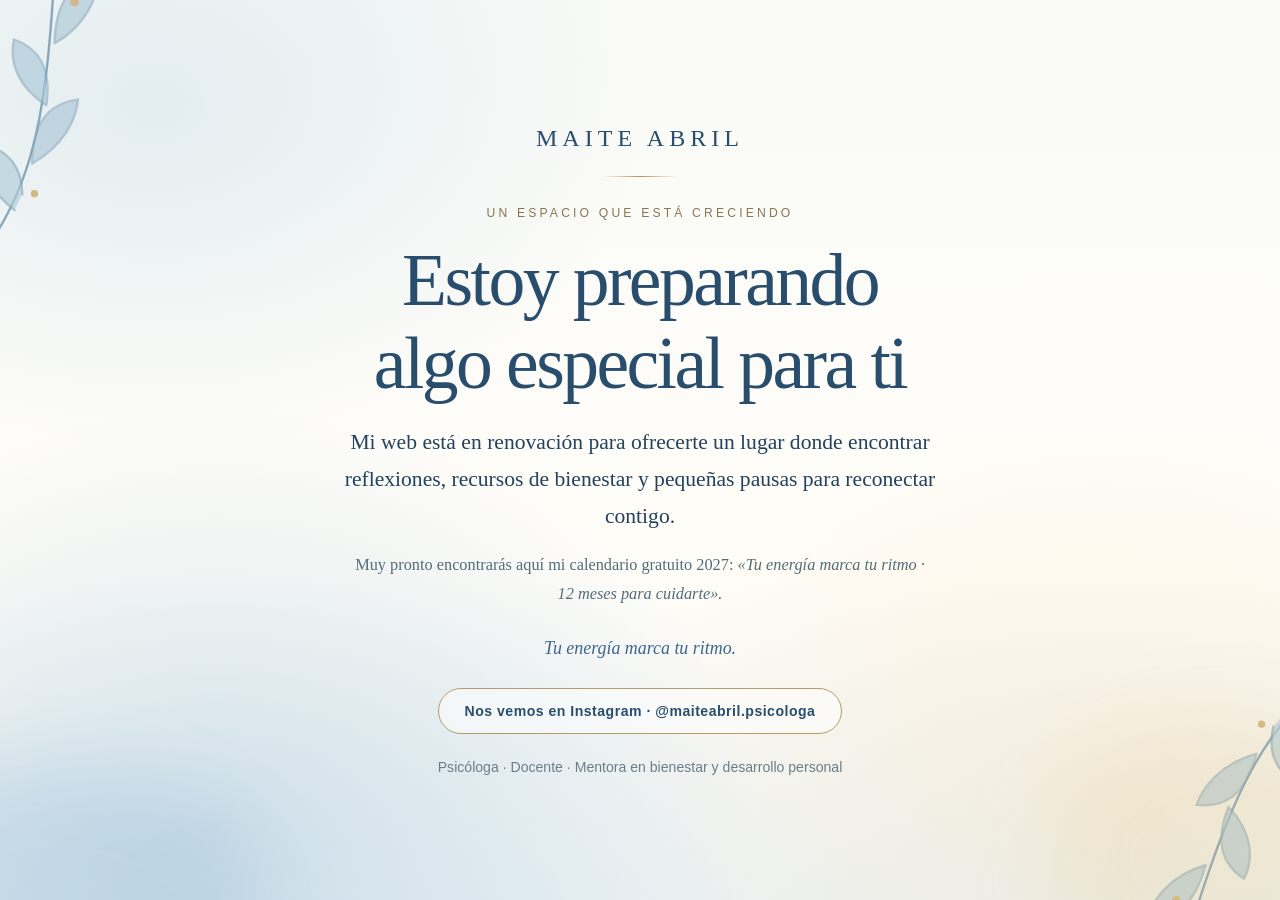
<file: index.html>
<!doctype html>
<html lang="es">
<head>
  <meta charset="UTF-8">
  <meta name="viewport" content="width=device-width, initial-scale=1">
  <meta name="theme-color" content="#f7f8f5">
  <meta name="description" content="La web de Maite Abril está en renovación. Muy pronto encontrarás recursos de bienestar y el calendario gratuito 2027.">
  <title>Maite Abril · Web en renovación</title>
  <style>
    :root { --blue:#294d6c; --soft:#3a668f; --gold:#bd9251; --ink:#24425e; --cream:#fcfbf6; }
    * { box-sizing:border-box; }
    html,body { margin:0; min-height:100%; }
    body { font-family:Georgia,'Times New Roman',serif; color:var(--ink); background:
      radial-gradient(ellipse at 17% 92%,rgba(113,164,200,.28) 0,transparent 36%),
      radial-gradient(ellipse at 86% 88%,rgba(242,209,155,.27) 0,transparent 33%),
      radial-gradient(ellipse at 12% 12%,rgba(122,175,209,.18) 0,transparent 31%),
      linear-gradient(180deg,#f9faf7 0%,#fffdf8 64%,#edf3f5 100%); }
    .page { min-height:100vh; min-height:100dvh; overflow:hidden; position:relative; display:grid; place-items:center; padding:60px 20px; }
    .page:before,.page:after {content:"";position:absolute;z-index:0;pointer-events:none;border-radius:50%;filter:blur(38px)}
    .page:before {width:450px;height:300px;left:-180px;bottom:-170px;background:rgba(89,147,191,.16)}
    .page:after {width:350px;height:280px;right:-120px;bottom:-100px;background:rgba(226,197,134,.18)}
    .botanic {position:absolute;pointer-events:none;opacity:.72;width:250px;height:300px;z-index:0}
    .left {top:-40px;left:-48px;transform:rotate(-12deg)}
    .right {right:-45px;bottom:-45px;transform:rotate(182deg)}
    .content {position:relative;z-index:1;text-align:center;max-width:760px;width:100%;padding:42px 18px}
    .rule {width:76px;height:1px;margin:24px auto;background:linear-gradient(90deg,transparent,var(--gold),transparent)}
    .signature {font-size:clamp(1.12rem,2.3vw,1.5rem);letter-spacing:.21em;text-transform:uppercase;color:var(--blue)}
    .eyebrow {font-family:Arial,sans-serif;font-size:.76rem;letter-spacing:.26em;text-transform:uppercase;color:#8b754f;margin-top:29px}
    h1 {font-weight:normal;line-height:1.12;font-size:clamp(2.45rem,6vw,4.6rem);letter-spacing:-.035em;margin:19px 0 20px;color:var(--blue)}
    .lead {font-size:clamp(1.12rem,2.7vw,1.35rem);line-height:1.7;max-width:630px;margin:0 auto 17px}
    .sub {font-size:1.02rem;line-height:1.75;max-width:570px;margin:0 auto;color:#526d7a}
    .tag {font-size:1.12rem;font-style:italic;color:var(--soft);margin:29px 0}
    a.cta {display:inline-block;border:1px solid #b89b65;background:rgba(255,255,255,.53);color:var(--blue);border-radius:999px;text-decoration:none;font-family:Arial,sans-serif;font-size:.88rem;font-weight:600;letter-spacing:.035em;padding:14px 26px;transition:background .15s ease,transform .15s ease}
    a.cta:hover,a.cta:focus-visible {background:#fff;transform:translateY(-2px);outline-color:var(--soft)}
    .footer {font-family:Arial,sans-serif;margin:25px 0 0;font-size:.88rem;color:#6b7e88}
    @media(max-width:600px) {.page{padding:60px 16px}.content{padding:18px 4px}.botanic{width:150px;height:200px;opacity:.46}.lead{font-size:1.07rem}.signature{letter-spacing:.17em}h1{margin:18px 0}}
  </style>
</head>
<body>
  <main class="page">
    <svg class="botanic left" viewBox="0 0 250 300" aria-hidden="true"><g fill="none" stroke="#638da7" stroke-width="2.4" stroke-linecap="round"><path d="M6 268 C70 210 96 140 131 13"/><path d="M43 235 C22 209 16 183 23 163 C51 174 59 196 54 221" fill="#9dbed0" opacity=".68"/><path d="M70 193 C105 182 122 159 128 140 C97 138 79 154 70 193" fill="#8fb5ce" opacity=".60"/><path d="M96 139 C71 114 69 88 78 68 C100 81 109 104 96 139" fill="#8fb5ce" opacity=".62"/><path d="M117 80 C152 69 170 42 173 24 C143 26 126 42 117 80" fill="#91b5ca" opacity=".62"/></g><g fill="#c9a35d"><circle cx="145" cy="44" r="4.3"/><circle cx="155" cy="31" r="3.5"/><circle cx="139" cy="28" r="3.4"/><circle cx="66" cy="223" r="3.7"/></g></svg>
    <svg class="botanic right" viewBox="0 0 250 300" aria-hidden="true"><g fill="none" stroke="#638da7" stroke-width="2.4" stroke-linecap="round"><path d="M6 268 C70 210 96 140 131 13"/><path d="M43 235 C22 209 16 183 23 163 C51 174 59 196 54 221" fill="#9dbed0" opacity=".68"/><path d="M70 193 C105 182 122 159 128 140 C97 138 79 154 70 193" fill="#8fb5ce" opacity=".60"/><path d="M96 139 C71 114 69 88 78 68 C100 81 109 104 96 139" fill="#8fb5ce" opacity=".62"/><path d="M117 80 C152 69 170 42 173 24 C143 26 126 42 117 80" fill="#91b5ca" opacity=".62"/></g><g fill="#c9a35d"><circle cx="145" cy="44" r="4.3"/><circle cx="155" cy="31" r="3.5"/><circle cx="139" cy="28" r="3.4"/><circle cx="66" cy="223" r="3.7"/></g></svg>
    <section class="content" aria-label="Web en renovación">
      <div class="signature">Maite Abril</div>
      <div class="rule"></div>
      <p class="eyebrow">Un espacio que está creciendo</p>
      <h1>Estoy preparando<br>algo especial para ti</h1>
      <p class="lead">Mi web está en renovación para ofrecerte un lugar donde encontrar reflexiones, recursos de bienestar y pequeñas pausas para reconectar contigo.</p>
      <p class="sub">Muy pronto encontrarás aquí mi calendario gratuito 2027: <em>«Tu energía marca tu ritmo · 12 meses para cuidarte».</em></p>
      <p class="tag">Tu energía marca tu ritmo.</p>
      <a class="cta" href="https://www.instagram.com/maiteabril.psicologa/" target="_blank" rel="noopener noreferrer">Nos vemos en Instagram · @maiteabril.psicologa</a>
      <p class="footer">Psicóloga · Docente · Mentora en bienestar y desarrollo personal</p>
    </section>
  </main>
</body>
</html>
</file>
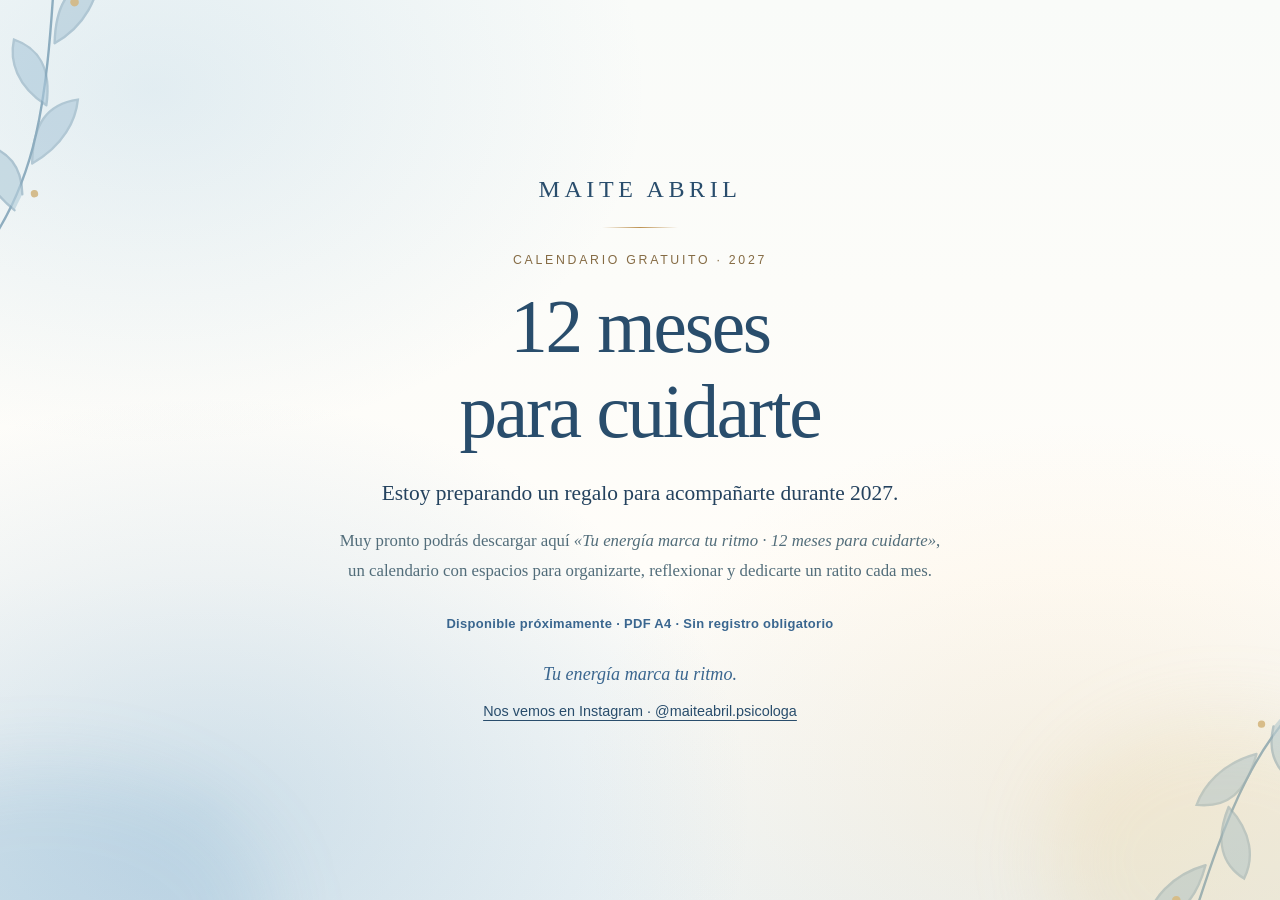
<file: calendario-2027/index.html>
<!doctype html>
<html lang="es">
<head>
  <meta charset="utf-8">
  <meta name="viewport" content="width=device-width, initial-scale=1">
  <meta name="theme-color" content="#f7f9f8">
  <meta name="robots" content="noindex, nofollow">
  <meta name="description" content="Calendario gratuito 2027 de Maite Abril: Tu energía marca tu ritmo · 12 meses para cuidarte. Página en preparación.">
  <meta property="og:type" content="website">
  <meta property="og:locale" content="es_ES">
  <meta property="og:title" content="Calendario gratuito 2027 · Maite Abril">
  <meta property="og:description" content="12 meses para cuidarte. El calendario gratuito estará disponible próximamente en esta página.">
  <meta property="og:url" content="https://maiteabril.com/calendario-2027/">
  <title>Calendario gratuito 2027 · Maite Abril</title>
  <style>
    :root { --blue:#294d6c; --atlantic:#3a668f; --gold:#bd9251; --ink:#24425e; }
    * {box-sizing:border-box}
    html,body {margin:0;min-height:100%}
    body {font-family:Georgia,'Times New Roman',serif;color:var(--ink);background:
      radial-gradient(ellipse at 16% 90%,rgba(113,164,200,.29) 0,transparent 36%),
      radial-gradient(ellipse at 84% 88%,rgba(242,209,155,.24) 0,transparent 33%),
      radial-gradient(ellipse at 12% 10%,rgba(122,175,209,.19) 0,transparent 31%),
      linear-gradient(180deg,#f9fbf9 0%,#fffdf9 64%,#edf3f5 100%)}
    .page {position:relative;display:grid;place-items:center;min-height:100vh;min-height:100dvh;overflow:hidden;padding:56px 20px}
    .page:before,.page:after {content:"";position:absolute;z-index:0;pointer-events:none;border-radius:50%;filter:blur(38px)}
    .page:before {width:450px;height:300px;left:-180px;bottom:-170px;background:rgba(89,147,191,.16)}
    .page:after {width:350px;height:280px;right:-120px;bottom:-100px;background:rgba(226,197,134,.18)}
    .botanic {position:absolute;pointer-events:none;opacity:.68;width:250px;height:300px;z-index:0}
    .left {top:-40px;left:-48px;transform:rotate(-12deg)}
    .right {right:-45px;bottom:-45px;transform:rotate(182deg)}
    .content {position:relative;z-index:1;text-align:center;max-width:760px;width:100%;padding:42px 18px}
    .signature {font-size:clamp(1.08rem,2.3vw,1.5rem);letter-spacing:.19em;text-transform:uppercase;color:var(--blue)}
    .signature a {color:inherit;text-decoration:none}
    .signature a:focus-visible, .footer a:focus-visible {outline:2px solid var(--atlantic);outline-offset:5px;border-radius:3px}
    .rule {width:76px;height:1px;margin:24px auto;background:linear-gradient(90deg,transparent,var(--gold),transparent)}
    .eyebrow {font-family:Arial,Helvetica,sans-serif;font-size:.77rem;letter-spacing:.22em;text-transform:uppercase;color:#856b44;margin:25px 0 0}
    h1 {font-weight:normal;line-height:1.12;font-size:clamp(2.7rem,6.2vw,4.7rem);letter-spacing:-.03em;margin:18px 0 22px;color:var(--blue)}
    .lead {font-size:clamp(1.12rem,2.7vw,1.34rem);line-height:1.65;max-width:625px;margin:0 auto 15px}
    .sub {font-size:1.05rem;line-height:1.8;max-width:610px;margin:0 auto;color:#526d7a}
    .note {font:600 .81rem/1.65 Arial,Helvetica,sans-serif;letter-spacing:.025em;color:var(--atlantic);margin:26px 0 0}
    .tag {font-size:1.13rem;font-style:italic;color:var(--atlantic);margin:30px 0 14px}
    .footer {font: .9rem/1.7 Arial,Helvetica,sans-serif;color:#607785;margin:10px 0 0}
    .footer a {color:var(--blue);text-underline-offset:4px}
    @media(max-width:600px) {
      .page{padding:65px 18px 44px}
      .content{padding:15px 4px}
      .botanic{width:150px;height:200px;opacity:.42}
      .lead{font-size:1.09rem}
      .sub{font-size:.99rem}
      .signature{letter-spacing:.17em}
      h1{margin:18px 0 21px}
    }
  </style>
</head>
<body>
  <main class="page">
    <svg class="botanic left" viewBox="0 0 250 300" aria-hidden="true" focusable="false"><g fill="none" stroke="#638da7" stroke-width="2.4" stroke-linecap="round"><path d="M6 268 C70 210 96 140 131 13"/><path d="M43 235 C22 209 16 183 23 163 C51 174 59 196 54 221" fill="#9dbed0" opacity=".68"/><path d="M70 193 C105 182 122 159 128 140 C97 138 79 154 70 193" fill="#8fb5ce" opacity=".60"/><path d="M96 139 C71 114 69 88 78 68 C100 81 109 104 96 139" fill="#8fb5ce" opacity=".62"/><path d="M117 80 C152 69 170 42 173 24 C143 26 126 42 117 80" fill="#91b5ca" opacity=".62"/></g><g fill="#c9a35d"><circle cx="145" cy="44" r="4.3"/><circle cx="155" cy="31" r="3.5"/><circle cx="139" cy="28" r="3.4"/><circle cx="66" cy="223" r="3.7"/></g></svg>
    <svg class="botanic right" viewBox="0 0 250 300" aria-hidden="true" focusable="false"><g fill="none" stroke="#638da7" stroke-width="2.4" stroke-linecap="round"><path d="M6 268 C70 210 96 140 131 13"/><path d="M43 235 C22 209 16 183 23 163 C51 174 59 196 54 221" fill="#9dbed0" opacity=".68"/><path d="M70 193 C105 182 122 159 128 140 C97 138 79 154 70 193" fill="#8fb5ce" opacity=".60"/><path d="M96 139 C71 114 69 88 78 68 C100 81 109 104 96 139" fill="#8fb5ce" opacity=".62"/><path d="M117 80 C152 69 170 42 173 24 C143 26 126 42 117 80" fill="#91b5ca" opacity=".62"/></g><g fill="#c9a35d"><circle cx="145" cy="44" r="4.3"/><circle cx="155" cy="31" r="3.5"/><circle cx="139" cy="28" r="3.4"/><circle cx="66" cy="223" r="3.7"/></g></svg>
    <section class="content" aria-label="Próximamente, calendario gratuito 2027">
      <div class="signature"><a href="/">Maite Abril</a></div>
      <div class="rule"></div>
      <p class="eyebrow">Calendario gratuito · 2027</p>
      <h1>12 meses<br>para cuidarte</h1>
      <p class="lead">Estoy preparando un regalo para acompañarte durante 2027.</p>
      <p class="sub">Muy pronto podrás descargar aquí <em>«Tu energía marca tu ritmo · 12 meses para cuidarte»</em>, un calendario con espacios para organizarte, reflexionar y dedicarte un ratito cada mes.</p>
      <p class="note">Disponible próximamente · PDF A4 · Sin registro obligatorio</p>
      <p class="tag">Tu energía marca tu ritmo.</p>
      <p class="footer"><a href="https://www.instagram.com/maiteabril.psicologa/" target="_blank" rel="noopener noreferrer">Nos vemos en Instagram · @maiteabril.psicologa</a></p>
    </section>
  </main>
</body>
</html>
</file>
